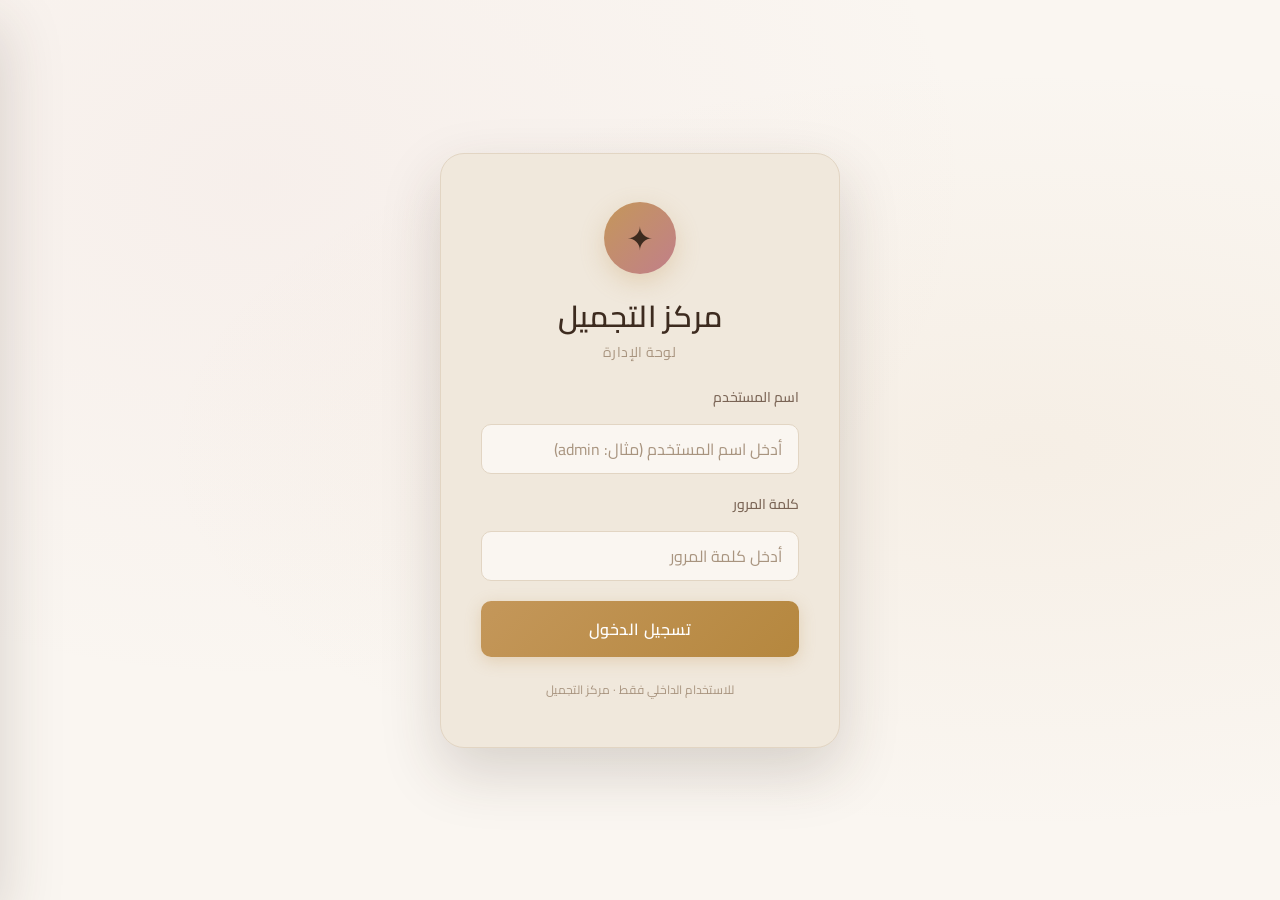
<file: index.html>
<!DOCTYPE html>
<html lang="ar" dir="rtl">
<head>
  <meta charset="UTF-8" />
  <meta name="viewport" content="width=device-width, initial-scale=1.0, viewport-fit=cover" />
  <title>مركز التجميل — لوحة الإدارة</title>
  <meta name="description" content="لوحة إدارة مركز التجميل لإدارة الحجوزات والطلبات والعملاء." />
  <meta name="robots" content="noindex, nofollow" />

  <!-- Google Fonts: Cairo (Arabic + Latin) -->
  <link rel="preconnect" href="https://fonts.googleapis.com" />
  <link rel="preconnect" href="https://fonts.gstatic.com" crossorigin />
  <link href="https://fonts.googleapis.com/css2?family=Cairo:wght@400;500;600;700&display=swap" rel="stylesheet" />

  <!-- CSS -->
  <link rel="stylesheet" href="css/tokens.css?v=2.1.0" />
  <link rel="stylesheet" href="css/reset.css?v=2.1.0" />
  <link rel="stylesheet" href="css/layout.css?v=2.1.0" />
  <link rel="stylesheet" href="css/components.css?v=2.1.0" />
  <link rel="stylesheet" href="css/login.css?v=2.1.0" />
  <link rel="stylesheet" href="css/overview.css?v=2.1.0" />
  <link rel="stylesheet" href="css/bookings.css?v=2.1.0" />
  <link rel="stylesheet" href="css/customers.css?v=2.1.0" />
  <link rel="stylesheet" href="css/orders.css?v=2.1.0" />
  <link rel="stylesheet" href="css/catalog.css?v=2.1.0" />
  <link rel="stylesheet" href="css/invoices.css?v=2.1.0" />
  <link rel="stylesheet" href="css/settings.css?v=2.1.0" />
  <link rel="stylesheet" href="css/staff.css?v=2.1.0" />
</head>
<body>

  <!-- ════════════════════════════════════════
       صفحة تسجيل الدخول
  ════════════════════════════════════════ -->
  <div id="login-view" role="main" aria-label="تسجيل الدخول">
    <div class="login-card">

      <div class="login-logo" aria-hidden="true">✦</div>

      <div class="login-heading">
        <h1 class="login-title">مركز التجميل</h1>
        <p class="login-sub">لوحة الإدارة</p>
      </div>

      <form id="login-form" class="login-form" novalidate>
        <div class="form-group">
          <label class="label" for="username-input">اسم المستخدم</label>
          <input
            id="username-input"
            type="text"
            class="input"
            placeholder="أدخل اسم المستخدم (مثال: admin)"
            autocomplete="username"
            required
          />
        </div>

        <div class="form-group">
          <label class="label" for="password-input">كلمة المرور</label>
          <input
            id="password-input"
            type="password"
            class="input"
            placeholder="أدخل كلمة المرور"
            autocomplete="current-password"
            required
          />
        </div>

        <p id="login-error" class="login-error" role="alert" aria-live="polite">
          اسم المستخدم أو كلمة المرور غير صحيحة. يرجى المحاولة مرة أخرى.
        </p>

        <button type="submit" id="login-submit" class="login-submit">
          تسجيل الدخول
        </button>
      </form>

      <p class="login-footer-note">للاستخدام الداخلي فقط · مركز التجميل</p>
    </div>
  </div>


  <!-- ════════════════════════════════════════
       لوحة التحكم
  ════════════════════════════════════════ -->
  <div id="dashboard-view" role="main" aria-label="لوحة التحكم">

    <!-- شريط الجانب -->
    <aside class="sidebar" id="sidebar" role="navigation" aria-label="القائمة الرئيسية">

      <div class="sidebar-brand">
        <div class="sidebar-brand-name">✦ مركز التجميل</div>
        <div class="sidebar-brand-sub">لوحة الإدارة</div>
      </div>

      <nav class="sidebar-nav">
        <div class="nav-section-label" id="section-label-main">الرئيسية</div>

        <div class="nav-item active" data-route="#overview" id="nav-overview" tabindex="0" role="button" aria-label="نظرة عامة">
          <svg class="nav-icon" viewBox="0 0 24 24" fill="none" stroke="currentColor" stroke-width="2">
            <rect x="3" y="3" width="7" height="7"/><rect x="14" y="3" width="7" height="7"/>
            <rect x="14" y="14" width="7" height="7"/><rect x="3" y="14" width="7" height="7"/>
          </svg>
          نظرة عامة
        </div>

        <div class="nav-item" data-route="#bookings" id="nav-bookings" tabindex="0" role="button" aria-label="الحجوزات">
          <svg class="nav-icon" viewBox="0 0 24 24" fill="none" stroke="currentColor" stroke-width="2">
            <rect x="3" y="4" width="18" height="18" rx="2"/>
            <line x1="16" y1="2" x2="16" y2="6"/><line x1="8" y1="2" x2="8" y2="6"/>
            <line x1="3" y1="10" x2="21" y2="10"/>
          </svg>
          الحجوزات
        </div>

        <div class="nav-item" data-route="#customers" id="nav-customers" tabindex="0" role="button" aria-label="العملاء">
          <svg class="nav-icon" viewBox="0 0 24 24" fill="none" stroke="currentColor" stroke-width="2">
            <path d="M17 21v-2a4 4 0 0 0-4-4H5a4 4 0 0 0-4 4v2"/>
            <circle cx="9" cy="7" r="4"/>
            <path d="M23 21v-2a4 4 0 0 0-3-3.87"/><path d="M16 3.13a4 4 0 0 1 0 7.75"/>
          </svg>
          العملاء
        </div>

        <div class="nav-item" data-route="#orders" id="nav-orders" tabindex="0" role="button" aria-label="طلبات التوصيل">
          <svg class="nav-icon" viewBox="0 0 24 24" fill="none" stroke="currentColor" stroke-width="2">
            <path d="M6 2L3 6v14a2 2 0 0 0 2 2h14a2 2 0 0 0 2-2V6l-3-4z"/>
            <line x1="3" y1="6" x2="21" y2="6"/>
            <path d="M16 10a4 4 0 0 1-8 0"/>
          </svg>
          طلبات التوصيل
        </div>

        <div class="nav-item" data-route="#create-invoice" id="nav-create-invoice" tabindex="0" role="button" aria-label="إصدار فاتورة">
          <svg class="nav-icon" viewBox="0 0 24 24" fill="none" stroke="currentColor" stroke-width="2">
            <path d="M14 2H6a2 2 0 0 0-2 2v16a2 2 0 0 0 2 2h12a2 2 0 0 0 2-2V8z"></path>
            <polyline points="14 2 14 8 20 8"></polyline>
            <line x1="12" y1="18" x2="12" y2="12"></line>
            <line x1="9" y1="15" x2="15" y2="15"></line>
          </svg>
          إصدار فاتورة
        </div>

        <div class="nav-section-label" id="section-label-catalog">الكتالوج والمخزون</div>

        <div class="nav-item" data-route="#catalog" id="nav-catalog" tabindex="0" role="button" aria-label="الخدمات">
          <svg class="nav-icon" viewBox="0 0 24 24" fill="none" stroke="currentColor" stroke-width="2">
            <path d="M12 2L2 7l10 5 10-5-10-5zM2 17l10 5 10-5M2 12l10 5 10-5"/>
          </svg>
          الخدمات
        </div>

        <div class="nav-item" data-route="#inventory" id="nav-inventory" tabindex="0" role="button" aria-label="المخزون">
          <svg class="nav-icon" viewBox="0 0 24 24" fill="none" stroke="currentColor" stroke-width="2">
            <path d="M21 16V8a2 2 0 0 0-1-1.73l-7-4a2 2 0 0 0-2 0l-7 4A2 2 0 0 0 3 8v8a2 2 0 0 0 1 1.73l7 4a2 2 0 0 0 2 0l7-4A2 2 0 0 0 21 16z"></path>
            <polyline points="3.27 6.96 12 12.01 20.73 6.96"></polyline>
            <line x1="12" y1="22.08" x2="12" y2="12"></line>
          </svg>
          المخزون
        </div>

        <div class="nav-section-label" id="section-label-system">النظام</div>

        <div class="nav-item" data-route="#staff" id="nav-staff" tabindex="0" role="button" aria-label="الموظفون">
          <svg class="nav-icon" viewBox="0 0 24 24" fill="none" stroke="currentColor" stroke-width="2">
            <path d="M20 21v-2a4 4 0 0 0-4-4H8a4 4 0 0 0-4 4v2"/>
            <circle cx="12" cy="7" r="4"/>
          </svg>
          الموظفون
        </div>

        <div class="nav-item" data-route="#settings" id="nav-settings" tabindex="0" role="button" aria-label="الإعدادات">
          <svg class="nav-icon" viewBox="0 0 24 24" fill="none" stroke="currentColor" stroke-width="2">
            <circle cx="12" cy="12" r="3"/>
            <path d="M19.4 15a1.65 1.65 0 0 0 .33 1.82l.06.06a2 2 0 0 1-2.83 2.83l-.06-.06a1.65 1.65 0 0 0-1.82-.33 1.65 1.65 0 0 0-1 1.51V21a2 2 0 0 1-4 0v-.09A1.65 1.65 0 0 0 9 19.4a1.65 1.65 0 0 0-1.82.33l-.06.06a2 2 0 0 1-2.83-2.83l.06-.06A1.65 1.65 0 0 0 4.68 15a1.65 1.65 0 0 0-1.51-1H3a2 2 0 0 1 0-4h.09A1.65 1.65 0 0 0 4.6 9a1.65 1.65 0 0 0-.33-1.82l-.06-.06a2 2 0 0 1 2.83-2.83l.06.06A1.65 1.65 0 0 0 9 4.68a1.65 1.65 0 0 0 1-1.51V3a2 2 0 0 1 4 0v.09a1.65 1.65 0 0 0 1 1.51 1.65 1.65 0 0 0 1.82-.33l.06-.06a2 2 0 0 1 2.83 2.83l-.06.06A1.65 1.65 0 0 0 19.4 9a1.65 1.65 0 0 0 1.51 1H21a2 2 0 0 1 0 4h-.09a1.65 1.65 0 0 0-1.51 1z"/>
          </svg>
          الإعدادات
        </div>
      </nav>

      <div class="sidebar-footer" style="display:flex;flex-direction:column;gap:12px;padding:12px;border-top:1px solid var(--border-color)">
        <div id="user-profile-badge" style="display:flex;align-items:center;justify-content:space-between;padding:8px 12px;background:var(--surface-color);border-radius:var(--radius-md);border:1px solid var(--border-color)">
          <div style="display:flex;flex-direction:column;gap:2px">
            <span id="user-display-name" style="font-weight:600;font-size:var(--text-sm);color:var(--text-dark)">—</span>
            <span id="user-display-role" class="badge badge-neutral" style="font-size:10px;width:fit-content">—</span>
          </div>
        </div>
        <button class="logout-btn" id="logout-btn" aria-label="تسجيل الخروج">
          <svg width="16" height="16" viewBox="0 0 24 24" fill="none" stroke="currentColor" stroke-width="2">
            <path d="M9 21H5a2 2 0 0 1-2-2V5a2 2 0 0 1 2-2h4"/>
            <polyline points="16 17 21 12 16 7"/><line x1="21" y1="12" x2="9" y2="12"/>
          </svg>
          تسجيل الخروج
        </button>
      </div>
    </aside>

    <!-- المحتوى الرئيسي -->
    <div class="main-area">

      <!-- الشريط العلوي -->
      <header class="topbar">
        <button class="hamburger" id="hamburger-btn" aria-label="القائمة">
          <span></span><span></span><span></span>
        </button>
        <h2 class="topbar-title" id="topbar-title">نظرة عامة</h2>
        <div class="topbar-right">
          <span class="topbar-date" id="topbar-date"></span>
        </div>
      </header>

      <!-- محتوى الصفحة الديناميكي -->
      <main id="page-content">
        <!-- يُحمَّل تلقائياً بواسطة router.js -->
      </main>
    </div>

    <!-- ظل الشريط الجانبي (موبايل) -->
    <div id="sidebar-scrim" class="sidebar-scrim" aria-hidden="true"></div>
  </div>


  <!-- ════════════════════════════════════════
       درج التفاصيل (عام)
  ════════════════════════════════════════ -->
  <div id="drawer-scrim" class="drawer-scrim" aria-hidden="true"></div>

  <aside id="drawer" class="drawer" role="dialog" aria-modal="true" aria-label="لوحة التفاصيل">
    <div class="drawer-header">
      <div>
        <div class="drawer-title" id="drawer-title">التفاصيل</div>
        <div class="drawer-subtitle" id="drawer-subtitle"></div>
      </div>
      <button class="drawer-close" id="drawer-close-x" aria-label="إغلاق">
        <svg width="18" height="18" viewBox="0 0 24 24" fill="none" stroke="currentColor" stroke-width="2">
          <line x1="18" y1="6" x2="6" y2="18"/><line x1="6" y1="6" x2="18" y2="18"/>
        </svg>
      </button>
    </div>

    <div class="drawer-body" id="drawer-body"></div>

    <div class="drawer-footer" id="drawer-footer"></div>
  </aside>


  <!-- ════════════════════════════════════════
       إشعارات التنبيه
  ════════════════════════════════════════ -->
  <div id="toast-container" class="toast-container" role="status" aria-live="polite"></div>


  <!-- ════════════════════════════════════════
       JavaScript (وحدات ES) v2.0.0
  ════════════════════════════════════════ -->
  <script type="module">
    import { initRouter } from './js/router.js?v=2.0.0';
    import { closeDrawer } from './js/ui.js?v=2.0.0';

    // ─── تاريخ الشريط العلوي ─────────────────────────────
    const topbarDate = document.getElementById('topbar-date');
    if (topbarDate) {
      topbarDate.textContent = new Date().toLocaleDateString('ar-OM', {
        day: 'numeric', month: 'long', year: 'numeric'
      });
    }

    // ─── إغلاق درج التفاصيل ──────────────────────────────
    document.getElementById('drawer-close-x')?.addEventListener('click', closeDrawer);
    document.getElementById('drawer-scrim')?.addEventListener('click', closeDrawer);

    // ─── تهيئة الموجه والتطبيق ───────────────────────────
    initRouter();
  </script>

</body>
</html>
</file>
<file: css/tokens.css>
:root {
  /* ─── Color Palette ─── */
  --cream:           #FAF6F1;
  --cream-hover:     #F4EDE4;
  --warm-beige:      #F0E8DC;
  --warm-beige-deep: #E6D9C8;
  --border:          #E2D5C3;
  --border-light:    #EDE4D8;

  --text-dark:       #3D2B1F;
  --text-mid:        #7A6455;
  --text-light:      #A8947F;
  --text-inverse:    #FAF6F1;

  --accent-gold:     #C4975A;
  --accent-gold-hover: #B5873E;
  --accent-gold-light: #F5ECD9;
  --accent-rose:     #C17F8A;
  --accent-rose-light: #F7EFF1;

  --sidebar-bg:      #2E1F15;
  --sidebar-hover:   #3D2B1F;
  --sidebar-active:  #4A3020;
  --sidebar-border:  #4A3020;

  --success:         #7DAF7A;
  --success-light:   #EEF6ED;
  --warning:         #D4A04A;
  --warning-light:   #FBF3E3;
  --danger:          #C4695A;
  --danger-light:    #FAECEA;
  --info:            #7A9FC4;
  --info-light:      #EEF3F9;

  --scrim:           rgba(61, 43, 31, 0.35);
  --shadow-sm:       0 1px 3px rgba(61, 43, 31, 0.08), 0 1px 2px rgba(61, 43, 31, 0.05);
  --shadow-md:       0 4px 12px rgba(61, 43, 31, 0.10), 0 2px 4px rgba(61, 43, 31, 0.06);
  --shadow-lg:       0 16px 40px rgba(61, 43, 31, 0.13), 0 4px 8px rgba(61, 43, 31, 0.07);
  --shadow-xl:       0 24px 60px rgba(61, 43, 31, 0.18);

  /* ─── Typography ─── */
  --font-display:    'Cairo', 'Cormorant Garamond', Georgia, serif;
  --font-body:       'Cairo', 'Inter', system-ui, sans-serif;

  --text-xs:   0.75rem;
  --text-sm:   0.875rem;
  --text-base: 1rem;
  --text-lg:   1.125rem;
  --text-xl:   1.25rem;
  --text-2xl:  1.5rem;
  --text-3xl:  1.875rem;
  --text-4xl:  2.25rem;

  --font-normal:   400;
  --font-medium:   500;
  --font-semibold: 600;

  /* ─── Spacing ─── */
  --space-1:  0.25rem;
  --space-2:  0.5rem;
  --space-3:  0.75rem;
  --space-4:  1rem;
  --space-5:  1.25rem;
  --space-6:  1.5rem;
  --space-8:  2rem;
  --space-10: 2.5rem;
  --space-12: 3rem;
  --space-16: 4rem;

  /* ─── Borders ─── */
  --radius-sm:   6px;
  --radius-md:   10px;
  --radius-lg:   16px;
  --radius-xl:   24px;
  --radius-full: 9999px;

  /* ─── Layout ─── */
  --sidebar-width: 240px;
  --topbar-height: 64px;
  --drawer-width:  440px;

  /* ─── Transitions ─── */
  --transition-fast:   150ms ease;
  --transition-base:   250ms ease;
  --transition-slow:   400ms ease;
}
</file>
<file: css/layout.css>
/* ─── Base ─── */
body {
  font-family: var(--font-body);
  background: var(--cream);
  color: var(--text-dark);
  min-height: 100vh;
}

/* ─── App Shell ─── */
#app {
  display: flex;
  min-height: 100vh;
}

/* ─── Login View ─── */
#login-view {
  display: none;
  min-height: 100vh;
  width: 100%;
  align-items: center;
  justify-content: center;
  background: var(--cream);
  background-image:
    radial-gradient(ellipse at 80% 50%, rgba(196, 151, 90, 0.08) 0%, transparent 60%),
    radial-gradient(ellipse at 20% 20%, rgba(193, 127, 138, 0.06) 0%, transparent 50%);
}
#login-view.active {
  display: flex;
}

/* ─── Dashboard View ─── */
#dashboard-view {
  display: none;
  flex: 1;
}
#dashboard-view.active {
  display: flex;
  flex-direction: row-reverse; /* RTL: sidebar on right */
}

/* ─── Sidebar (right side in RTL) ─── */
.sidebar {
  width: var(--sidebar-width);
  min-height: 100vh;
  background: var(--sidebar-bg);
  display: flex;
  flex-direction: column;
  flex-shrink: 0;
  position: sticky;
  top: 0;
  height: 100vh;
  overflow-y: auto;
  text-align: right;
}

.sidebar-brand {
  padding: var(--space-8) var(--space-6);
  border-bottom: 1px solid var(--sidebar-border);
}

.sidebar-brand-name {
  font-family: var(--font-display);
  font-size: var(--text-xl);
  font-weight: var(--font-semibold);
  color: var(--accent-gold);
  letter-spacing: 0;
  line-height: 1.4;
}

.sidebar-brand-sub {
  font-size: var(--text-xs);
  color: var(--text-light);
  margin-top: var(--space-1);
  letter-spacing: 0;
}

.sidebar-nav {
  flex: 1;
  padding: var(--space-4) 0;
}

.nav-section-label {
  font-size: 11px;
  font-weight: var(--font-semibold);
  letter-spacing: 0;
  color: var(--text-light);
  padding: var(--space-5) var(--space-6) var(--space-2);
  opacity: 0.6;
}

.nav-item {
  display: flex;
  align-items: center;
  flex-direction: row-reverse; /* icon on left visually (RTL end) */
  justify-content: flex-end;
  gap: var(--space-3);
  padding: var(--space-3) var(--space-6);
  color: rgba(250, 246, 241, 0.6);
  font-size: var(--text-sm);
  font-weight: var(--font-medium);
  cursor: pointer;
  transition: all var(--transition-fast);
  position: relative;
  border-right: 3px solid transparent; /* RTL active indicator */
  user-select: none;
}

.nav-item:hover {
  background: var(--sidebar-hover);
  color: var(--text-inverse);
}

.nav-item.active {
  background: var(--sidebar-active);
  color: var(--accent-gold);
  border-right-color: var(--accent-gold);
}

.nav-item .nav-icon {
  width: 18px;
  height: 18px;
  flex-shrink: 0;
  opacity: 0.7;
}

.nav-item.active .nav-icon {
  opacity: 1;
}

.sidebar-footer {
  padding: var(--space-4) var(--space-6);
  border-top: 1px solid var(--sidebar-border);
}

.logout-btn {
  display: flex;
  align-items: center;
  flex-direction: row-reverse;
  gap: var(--space-3);
  width: 100%;
  padding: var(--space-3) var(--space-4);
  border-radius: var(--radius-md);
  color: rgba(250, 246, 241, 0.5);
  font-size: var(--text-sm);
  transition: all var(--transition-fast);
}

.logout-btn:hover {
  background: var(--sidebar-hover);
  color: var(--danger);
}

/* ─── Main Area ─── */
.main-area {
  flex: 1;
  display: flex;
  flex-direction: column;
  min-width: 0;
  overflow-x: hidden;
}

/* ─── Topbar ─── */
.topbar {
  height: var(--topbar-height);
  background: var(--cream);
  border-bottom: 1px solid var(--border);
  display: flex;
  align-items: center;
  justify-content: space-between;
  padding: 0 var(--space-6);
  position: sticky;
  top: 0;
  z-index: 10;
}

.topbar-title {
  font-family: var(--font-display);
  font-size: var(--text-xl);
  font-weight: var(--font-semibold);
  color: var(--text-dark);
  letter-spacing: 0;
}

.topbar-right {
  display: flex;
  align-items: center;
  gap: var(--space-4);
}

.topbar-date {
  font-size: var(--text-sm);
  color: var(--text-mid);
}

/* ─── Page Content ─── */
#page-content {
  flex: 1;
  padding: var(--space-6);
  max-width: 100%;
  width: 100%;
  box-sizing: border-box;
}

/* ─── Hamburger ─── */
.hamburger {
  flex-direction: column;
  gap: 5px;
  padding: var(--space-2);
  cursor: pointer;
}
.hamburger span {
  display: block;
  width: 22px;
  height: 2px;
  background: var(--text-dark);
  border-radius: 2px;
  transition: all var(--transition-fast);
}

/* ─── Mobile Sidebar Scrim ─── */
.sidebar-scrim {
  display: none;
  position: fixed;
  inset: 0;
  background: var(--scrim);
  z-index: 99;
}
.sidebar-scrim.open {
  display: block;
}

/* ─── Responsive: Desktop ─── */
@media (min-width: 769px) {
  .hamburger {
    display: none;
  }
}

/* ─── Responsive: Mobile & Tablet ─── */
@media (max-width: 768px) {
  #dashboard-view.active {
    display: block; /* Stack on mobile */
  }

  .sidebar {
    position: fixed;
    right: 0;
    top: 0;
    bottom: 0;
    width: 280px;
    max-width: 85vw;
    height: 100vh;
    z-index: 1000;
    transform: translateX(100%); /* hidden off-right in RTL */
    transition: transform var(--transition-base);
    box-shadow: none;
  }

  .sidebar.open {
    transform: translateX(0);
    box-shadow: var(--shadow-xl);
  }

  .sidebar-scrim {
    z-index: 999;
  }

  .main-area {
    min-height: 100vh;
    width: 100%;
  }

  .topbar {
    padding: 0 var(--space-4);
    position: sticky;
    top: 0;
    z-index: 100;
    height: 56px;
  }

  .topbar-title {
    font-size: 1.05rem;
  }

  .topbar-date {
    display: none;
  }

  .hamburger {
    display: flex;
    background: transparent;
    border: none;
  }

  #page-content {
    padding: var(--space-3);
  }
}

@media (max-width: 480px) {
  #login-view {
    padding: var(--space-3);
  }
  .login-card {
    padding: var(--space-5) var(--space-4);
    width: 100%;
  }
}
</file>
<file: css/components.css>
/* ─── Buttons ─── */
.btn {
  display: inline-flex;
  align-items: center;
  justify-content: center;
  gap: var(--space-2);
  padding: var(--space-2) var(--space-5);
  border-radius: var(--radius-md);
  font-size: var(--text-sm);
  font-weight: var(--font-medium);
  font-family: var(--font-body);
  transition: all var(--transition-fast);
  white-space: nowrap;
  cursor: pointer;
}

.btn-primary {
  background: var(--accent-gold);
  color: #fff;
  border: 1px solid var(--accent-gold);
}
.btn-primary:hover {
  background: var(--accent-gold-hover);
  border-color: var(--accent-gold-hover);
  transform: translateY(-1px);
  box-shadow: var(--shadow-md);
}

.btn-ghost {
  background: transparent;
  color: var(--text-mid);
  border: 1px solid var(--border);
}
.btn-ghost:hover {
  background: var(--warm-beige);
  color: var(--text-dark);
  border-color: var(--border);
}

.btn-danger {
  background: var(--danger-light);
  color: var(--danger);
  border: 1px solid transparent;
}
.btn-danger:hover {
  background: var(--danger);
  color: #fff;
}

.btn-success {
  background: var(--success-light);
  color: var(--success);
  border: 1px solid transparent;
}
.btn-success:hover {
  background: var(--success);
  color: #fff;
}

.btn-sm {
  padding: var(--space-1) var(--space-3);
  font-size: var(--text-xs);
  border-radius: var(--radius-sm);
}

.btn-icon {
  padding: var(--space-2);
  border-radius: var(--radius-md);
  aspect-ratio: 1;
}

/* ─── Cards ─── */
.card {
  background: var(--warm-beige);
  border: 1px solid var(--border);
  border-radius: var(--radius-lg);
  box-shadow: var(--shadow-sm);
  padding: var(--space-6);
  transition: box-shadow var(--transition-fast);
}

.card:hover {
  box-shadow: var(--shadow-md);
}

.card-header {
  display: flex;
  align-items: center;
  justify-content: space-between;
  margin-bottom: var(--space-5);
}

.card-title {
  font-family: var(--font-display);
  font-size: var(--text-xl);
  font-weight: var(--font-semibold);
  color: var(--text-dark);
  letter-spacing: 0.01em;
}

.card-subtitle {
  font-size: var(--text-sm);
  color: var(--text-light);
  margin-top: var(--space-1);
}

/* ─── Tables ─── */
.table-wrapper {
  overflow-x: auto;
  border-radius: var(--radius-lg);
  border: 1px solid var(--border);
}

table.data-table {
  width: 100%;
  border-collapse: collapse;
  background: var(--cream);
}

.data-table thead tr {
  background: var(--warm-beige);
  border-bottom: 2px solid var(--border);
}

.data-table th {
  padding: var(--space-3) var(--space-5);
  text-align: right;
  font-size: var(--text-xs);
  font-weight: var(--font-semibold);
  letter-spacing: 0;
  color: var(--text-light);
  white-space: nowrap;
}

.data-table td {
  padding: var(--space-4) var(--space-5);
  font-size: var(--text-sm);
  color: var(--text-dark);
  border-bottom: 1px solid var(--border-light);
  vertical-align: middle;
}

.data-table tbody tr {
  transition: background var(--transition-fast);
  cursor: pointer;
}

.data-table tbody tr:hover {
  background: var(--warm-beige);
}

.data-table tbody tr.selected {
  background: var(--accent-gold-light);
  border-right: 3px solid var(--accent-gold); /* RTL */
}

.data-table tbody tr:last-child td {
  border-bottom: none;
}

.data-table .td-muted {
  color: var(--text-light);
}

/* ─── Badges / Status Pills ─── */
.badge {
  display: inline-flex;
  align-items: center;
  gap: 5px;
  padding: 3px 10px;
  border-radius: var(--radius-full);
  font-size: 11px;
  font-weight: var(--font-semibold);
  letter-spacing: 0.04em;
  white-space: nowrap;
}

.badge::before {
  content: '';
  width: 6px;
  height: 6px;
  border-radius: 50%;
  background: currentColor;
  flex-shrink: 0;
}

.badge-success { background: var(--success-light); color: #5A8F57; }
.badge-warning { background: var(--warning-light); color: #A07030; }
.badge-danger  { background: var(--danger-light);  color: var(--danger); }
.badge-info    { background: var(--info-light);    color: #4A7FAA; }
.badge-neutral { background: var(--warm-beige-deep); color: var(--text-mid); }
.badge-gold    { background: var(--accent-gold-light); color: var(--accent-gold-hover); }

/* ─── Form Inputs ─── */
.input {
  width: 100%;
  padding: var(--space-3) var(--space-4);
  background: var(--cream);
  border: 1px solid var(--border);
  border-radius: var(--radius-md);
  font-size: var(--text-sm);
  font-family: var(--font-body);
  color: var(--text-dark);
  transition: border-color var(--transition-fast), box-shadow var(--transition-fast);
  outline: none;
}

.input:focus {
  border-color: var(--accent-gold);
  box-shadow: 0 0 0 3px rgba(196, 151, 90, 0.15);
}

.input::placeholder {
  color: var(--text-light);
}

.select {
  appearance: none;
  background-image: url("data:image/svg+xml,%3Csvg xmlns='http://www.w3.org/2000/svg' width='12' height='12' viewBox='0 0 24 24' fill='none' stroke='%237A6455' stroke-width='2'%3E%3Cpolyline points='6,9 12,15 18,9'/%3E%3C/svg%3E");
  background-repeat: no-repeat;
  background-position: right 12px center;
  padding-right: 36px;
  cursor: pointer;
}

.label {
  display: block;
  font-size: var(--text-sm);
  font-weight: var(--font-medium);
  color: var(--text-mid);
  margin-bottom: var(--space-2);
}

.form-group {
  display: flex;
  flex-direction: column;
  gap: var(--space-2);
}

/* ─── Search Bar (RTL) ─── */
.search-wrapper {
  position: relative;
}
.search-wrapper .search-icon {
  position: absolute;
  right: var(--space-3);
  top: 50%;
  transform: translateY(-50%);
  color: var(--text-light);
  pointer-events: none;
}
.search-wrapper .input {
  padding-right: calc(var(--space-3) + 20px + var(--space-2));
}

/* ─── Drawer ─── */
.drawer-scrim {
  display: none;
  position: fixed;
  inset: 0;
  background: var(--scrim);
  z-index: 200;
  opacity: 0;
  transition: opacity var(--transition-base);
}

.drawer-scrim.open {
  display: block;
  opacity: 1;
}

/* ─── Drawer (RTL: slides from left) ─── */
.drawer {
  position: fixed;
  top: 0;
  left: 0;
  bottom: 0;
  width: var(--drawer-width);
  max-width: 100vw;
  background: var(--cream);
  box-shadow: var(--shadow-xl);
  z-index: 201;
  transform: translateX(-100%);
  transition: transform var(--transition-slow);
  display: flex;
  flex-direction: column;
  overflow: hidden;
}

.drawer.open {
  transform: translateX(0);
}

.drawer-header {
  display: flex;
  align-items: flex-start;
  justify-content: space-between;
  padding: var(--space-6);
  border-bottom: 1px solid var(--border);
  background: var(--warm-beige);
  flex-shrink: 0;
}

.drawer-title {
  font-family: var(--font-display);
  font-size: var(--text-2xl);
  font-weight: var(--font-semibold);
  color: var(--text-dark);
  letter-spacing: 0.01em;
  line-height: 1.2;
}

.drawer-subtitle {
  font-size: var(--text-sm);
  color: var(--text-mid);
  margin-top: var(--space-1);
}

.drawer-close {
  padding: var(--space-2);
  border-radius: var(--radius-md);
  color: var(--text-mid);
  transition: all var(--transition-fast);
  flex-shrink: 0;
}
.drawer-close:hover {
  background: var(--warm-beige-deep);
  color: var(--text-dark);
}

.drawer-body {
  flex: 1;
  overflow-y: auto;
  padding: var(--space-6);
}

.drawer-section {
  margin-bottom: var(--space-6);
}

.drawer-section-title {
  font-size: var(--text-xs);
  font-weight: var(--font-semibold);
  letter-spacing: 0.1em;
  text-transform: uppercase;
  color: var(--text-light);
  margin-bottom: var(--space-3);
  padding-bottom: var(--space-2);
  border-bottom: 1px solid var(--border-light);
}

.drawer-field {
  display: flex;
  justify-content: space-between;
  align-items: flex-start;
  padding: var(--space-3) 0;
  border-bottom: 1px solid var(--border-light);
  gap: var(--space-4);
}
.drawer-field:last-child {
  border-bottom: none;
}
.drawer-field-label {
  font-size: var(--text-sm);
  color: var(--text-light);
  flex-shrink: 0;
  min-width: 100px;
}
.drawer-field-value {
  font-size: var(--text-sm);
  color: var(--text-dark);
  text-align: left; /* values align to start (left in RTL context = end) */
  font-weight: var(--font-medium);
}

.drawer-footer {
  padding: var(--space-5) var(--space-6);
  border-top: 1px solid var(--border);
  background: var(--warm-beige);
  display: flex;
  gap: var(--space-3);
  flex-shrink: 0;
}

/* ─── Toast Notifications (RTL: on left) ─── */
.toast-container {
  position: fixed;
  top: var(--space-6);
  left: var(--space-6);
  z-index: 999;
  display: flex;
  flex-direction: column;
  gap: var(--space-3);
  pointer-events: none;
}

.toast {
  display: flex;
  align-items: center;
  gap: var(--space-3);
  padding: var(--space-4) var(--space-5);
  border-radius: var(--radius-lg);
  box-shadow: var(--shadow-lg);
  font-size: var(--text-sm);
  font-weight: var(--font-medium);
  min-width: 240px;
  animation: toastIn var(--transition-base) ease forwards;
  pointer-events: all;
  border-right: 4px solid; /* RTL: border on right */
}

.toast-success {
  background: #fff;
  color: #5A8F57;
  border-color: var(--success);
}
.toast-error {
  background: #fff;
  color: var(--danger);
  border-color: var(--danger);
}
.toast-info {
  background: #fff;
  color: #4A7FAA;
  border-color: var(--info);
}

@keyframes toastIn {
  from { opacity: 0; transform: translateX(-20px); }
  to   { opacity: 1; transform: translateX(0); }
}

@keyframes toastOut {
  from { opacity: 1; transform: translateX(0); }
  to   { opacity: 0; transform: translateX(-20px); }
}

.toast.hiding {
  animation: toastOut var(--transition-base) ease forwards;
}

/* ─── Loader ─── */
.loader-overlay {
  display: none;
  position: absolute;
  inset: 0;
  background: rgba(250, 246, 241, 0.7);
  backdrop-filter: blur(2px);
  z-index: 50;
  align-items: center;
  justify-content: center;
  border-radius: inherit;
}
.loader-overlay.active {
  display: flex;
}

.spinner {
  width: 32px;
  height: 32px;
  border: 3px solid var(--border);
  border-top-color: var(--accent-gold);
  border-radius: 50%;
  animation: spin 0.7s linear infinite;
}

@keyframes spin {
  to { transform: rotate(360deg); }
}

/* ─── Empty State ─── */
.empty-state {
  display: flex;
  flex-direction: column;
  align-items: center;
  justify-content: center;
  padding: var(--space-16) var(--space-8);
  text-align: center;
  color: var(--text-light);
}

.empty-state-icon {
  font-size: 2.5rem;
  margin-bottom: var(--space-4);
  opacity: 0.5;
}

.empty-state-title {
  font-family: var(--font-display);
  font-size: var(--text-xl);
  color: var(--text-mid);
  margin-bottom: var(--space-2);
}

.empty-state-text {
  font-size: var(--text-sm);
  max-width: 260px;
}

/* ─── Filter Bar ─── */
.filter-bar {
  display: flex;
  align-items: center;
  gap: var(--space-3);
  flex-wrap: wrap;
  margin-bottom: var(--space-5);
}

/* ─── Stat Info Pairs in Drawer ─── */
.info-grid {
  display: grid;
  grid-template-columns: 1fr 1fr;
  gap: var(--space-4);
}

.info-item {
  background: var(--warm-beige);
  border: 1px solid var(--border-light);
  border-radius: var(--radius-md);
  padding: var(--space-4);
}
.info-item-label {
  font-size: var(--text-xs);
  color: var(--text-light);
  letter-spacing: 0.05em;
  text-transform: uppercase;
  margin-bottom: var(--space-1);
}
.info-item-value {
  font-size: var(--text-base);
  font-weight: var(--font-semibold);
  color: var(--text-dark);
}

/* ─── Line items inside drawer ─── */
.line-items-table {
  width: 100%;
  border-radius: var(--radius-md);
  overflow: hidden;
  border: 1px solid var(--border-light);
}
.line-items-table th {
  background: var(--warm-beige);
  padding: var(--space-2) var(--space-4);
  font-size: 11px;
  font-weight: var(--font-semibold);
  letter-spacing: 0;
  color: var(--text-light);
  text-align: right;
}
.line-items-table td {
  padding: var(--space-3) var(--space-4);
  font-size: var(--text-sm);
  color: var(--text-dark);
  border-top: 1px solid var(--border-light);
}
.line-items-table .td-total {
  font-weight: var(--font-semibold);
  color: var(--accent-gold-hover);
}

/* ─── Section Page Header ─── */
.page-header {
  display: flex;
  align-items: flex-end;
  justify-content: space-between;
  margin-bottom: var(--space-6);
  flex-wrap: wrap;
  gap: var(--space-4);
}

.page-header-title {
  font-family: var(--font-display);
  font-size: var(--text-3xl);
  font-weight: var(--font-semibold);
  color: var(--text-dark);
  letter-spacing: 0.01em;
  line-height: 1.1;
}

.page-header-sub {
  font-size: var(--text-sm);
  color: var(--text-mid);
  margin-top: var(--space-1);
}

/* ─── Divider ─── */
.divider {
  height: 1px;
  background: var(--border-light);
  margin: var(--space-5) 0;
}

/* ─── Map Link ─── */
.map-link {
  display: inline-flex;
  align-items: center;
  gap: var(--space-2);
  color: var(--accent-gold-hover);
  font-size: var(--text-sm);
  font-weight: var(--font-medium);
  text-decoration: underline;
  text-underline-offset: 3px;
  transition: color var(--transition-fast);
}
.map-link:hover { color: var(--accent-gold); }

/* ─── Page Tabs ─── */
.page-tabs {
  display: flex;
  gap: 0;
  border-bottom: 2px solid var(--border);
  margin-bottom: var(--space-6);
  overflow-x: auto;
  -webkit-overflow-scrolling: touch;
  scrollbar-width: none;
}

.page-tabs::-webkit-scrollbar {
  display: none;
}

.page-tab {
  padding: var(--space-3) var(--space-6);
  font-size: var(--text-sm);
  font-weight: var(--font-medium);
  color: var(--text-light);
  cursor: pointer;
  border-bottom: 2px solid transparent;
  margin-bottom: -2px;
  transition: all var(--transition-fast);
  display: flex;
  align-items: center;
  gap: var(--space-2);
}

.page-tab.active {
  color: var(--accent-gold-hover);
  border-bottom-color: var(--accent-gold);
}

.page-tab:hover:not(.active) {
  color: var(--text-mid);
  background: var(--warm-beige);
}

.tab-count {
  font-size: 11px;
  background: var(--warm-beige-deep);
  color: var(--text-mid);
  padding: 1px 7px;
  border-radius: var(--radius-full);
  font-weight: var(--font-semibold);
}

.page-tab.active .tab-count {
  background: var(--accent-gold-light);
  color: var(--accent-gold-hover);
}

.tab-panel {
  display: none;
}
.tab-panel.active {
  display: block;
}

/* ─── Searchable Dropdown (Combobox) ─── */
.custom-searchable-select {
  position: relative;
  width: 100%;
  display: inline-block;
}

.searchable-select-trigger {
  width: 100%;
  display: flex;
  align-items: center;
  justify-content: space-between;
  padding: var(--space-3) var(--space-4);
  background: var(--cream);
  border: 1px solid var(--border);
  border-radius: var(--radius-md);
  font-size: var(--text-sm);
  font-family: var(--font-body);
  color: var(--text-dark);
  cursor: pointer;
  text-align: right;
  transition: border-color var(--transition-fast), box-shadow var(--transition-fast);
}

.searchable-select-trigger:focus,
.custom-searchable-select.open .searchable-select-trigger {
  border-color: var(--accent-gold);
  box-shadow: 0 0 0 3px rgba(196, 151, 90, 0.15);
  outline: none;
}

.searchable-select-label {
  white-space: nowrap;
  overflow: hidden;
  text-overflow: ellipsis;
  flex: 1;
}

.searchable-select-arrow {
  margin-right: var(--space-2);
  color: var(--text-mid);
  transition: transform var(--transition-fast);
  font-size: 0.8rem;
}

.custom-searchable-select.open .searchable-select-arrow {
  transform: rotate(180deg);
}

.searchable-select-dropdown {
  display: none;
  position: absolute;
  top: calc(100% + 4px);
  left: 0;
  right: 0;
  background: var(--cream);
  border: 1px solid var(--border);
  border-radius: var(--radius-md);
  box-shadow: var(--shadow-lg);
  z-index: 500;
  max-height: 260px;
  overflow: hidden;
  flex-direction: column;
}

.custom-searchable-select.open .searchable-select-dropdown {
  display: flex;
}

.searchable-select-search-wrapper {
  padding: var(--space-2);
  border-bottom: 1px solid var(--border-light);
  background: var(--warm-beige);
}

.searchable-select-input {
  width: 100%;
  padding: var(--space-2) var(--space-3);
  background: var(--cream);
  border: 1px solid var(--border);
  border-radius: var(--radius-sm);
  font-size: var(--text-xs);
  font-family: var(--font-body);
  color: var(--text-dark);
  outline: none;
}

.searchable-select-input:focus {
  border-color: var(--accent-gold);
}

.searchable-select-options {
  max-height: 200px;
  overflow-y: auto;
  padding: var(--space-1) 0;
}

.searchable-option-item {
  padding: var(--space-2) var(--space-4);
  font-size: var(--text-sm);
  color: var(--text-dark);
  cursor: pointer;
  transition: background var(--transition-fast);
  display: flex;
  align-items: center;
  justify-content: space-between;
}

.searchable-option-item:hover,
.searchable-option-item.highlighted {
  background: var(--warm-beige);
  color: var(--accent-gold-hover);
}

.searchable-option-item.selected {
  background: var(--accent-gold-light);
  color: var(--accent-gold-hover);
  font-weight: var(--font-semibold);
}

.searchable-option-item.disabled {
  opacity: 0.5;
  cursor: not-allowed;
}

.searchable-select-empty {
  padding: var(--space-4);
  font-size: var(--text-xs);
  color: var(--text-light);
  text-align: center;
}

.form-row-2col {
  display: grid;
  grid-template-columns: 1fr 1fr;
  gap: var(--space-4);
}
@media (max-width: 600px) {
  .form-row-2col {
    grid-template-columns: 1fr;
    gap: var(--space-3);
  }
}

/* ─── Responsive Media Queries for Components ─── */
@media (max-width: 768px) {
  .page-header {
    flex-direction: column;
    align-items: flex-start;
    gap: var(--space-3);
    margin-bottom: var(--space-4);
  }

  .page-header-title {
    font-size: 1.35rem;
  }

  .page-header-sub {
    font-size: var(--text-xs);
  }

  .page-header > div:last-child {
    width: 100%;
  }

  .card {
    padding: var(--space-4);
    border-radius: var(--radius-md);
  }

  .card-header {
    flex-direction: column;
    align-items: flex-start;
    gap: var(--space-2);
    margin-bottom: var(--space-3);
  }

  .card-title {
    font-size: var(--text-lg);
  }

  .filter-bar {
    flex-direction: column;
    align-items: stretch;
    gap: var(--space-2);
    width: 100%;
  }

  .filter-bar > * {
    width: 100% !important;
    max-width: 100% !important;
  }

  .table-wrapper {
    border-radius: var(--radius-sm);
    -webkit-overflow-scrolling: touch;
  }

  .data-table th,
  .data-table td {
    padding: 10px 12px;
    font-size: 12px;
  }

  .btn {
    padding: var(--space-2) var(--space-3);
  }

  .page-tab {
    padding: var(--space-3) var(--space-4);
    flex-shrink: 0;
    white-space: nowrap;
  }

  .toast-container {
    top: var(--space-3);
    left: var(--space-3);
    right: var(--space-3);
  }

  .toast {
    min-width: 0;
    width: 100%;
  }
}

@media (max-width: 480px) {
  .page-header-title {
    font-size: 1.15rem;
  }

  .page-header > div:last-child .btn {
    width: 100%;
    justify-content: center;
  }

  .card {
    padding: var(--space-3);
  }

  .data-table th,
  .data-table td {
    padding: 8px 10px;
    font-size: 11px;
  }

  .badge {
    font-size: 10px;
    padding: 2px 7px;
  }

  .empty-state {
    padding: var(--space-8) var(--space-4);
  }

  .empty-state-title {
    font-size: var(--text-base);
  }
}

@media (max-width: 600px) {
  .drawer {
    width: 100vw;
    max-width: 100vw;
  }

  .drawer-header {
    padding: var(--space-4);
  }

  .drawer-body {
    padding: var(--space-4);
  }

  .drawer-footer {
    padding: var(--space-4);
    flex-direction: column-reverse;
  }

  .drawer-footer .btn {
    width: 100%;
    justify-content: center;
  }

  .info-grid {
    grid-template-columns: 1fr;
    gap: var(--space-3);
  }
}
</file>
<file: css/login.css>
/* ─── Login Page ─── */
.login-card {
  width: 100%;
  max-width: 400px;
  background: var(--warm-beige);
  border: 1px solid var(--border);
  border-radius: var(--radius-xl);
  box-shadow: var(--shadow-xl);
  padding: var(--space-12) var(--space-10);
  display: flex;
  flex-direction: column;
  align-items: center;
  gap: var(--space-6);
}

.login-logo {
  width: 72px;
  height: 72px;
  border-radius: 50%;
  background: linear-gradient(135deg, var(--accent-gold) 0%, var(--accent-rose) 100%);
  display: flex;
  align-items: center;
  justify-content: center;
  font-size: 2rem;
  box-shadow: 0 8px 24px rgba(196, 151, 90, 0.3);
}

.login-heading {
  text-align: center;
}

.login-title {
  font-family: var(--font-display);
  font-size: var(--text-3xl);
  font-weight: var(--font-semibold);
  color: var(--text-dark);
  letter-spacing: 0.01em;
  line-height: 1.2;
}

.login-sub {
  font-size: var(--text-sm);
  color: var(--text-light);
  margin-top: var(--space-2);
  letter-spacing: 0.04em;
  text-transform: uppercase;
}

.login-form {
  width: 100%;
  display: flex;
  flex-direction: column;
  gap: var(--space-5);
}

.login-error {
  font-size: var(--text-sm);
  color: var(--danger);
  text-align: center;
  background: var(--danger-light);
  padding: var(--space-3) var(--space-4);
  border-radius: var(--radius-md);
  display: none;
}

.login-error.visible {
  display: block;
}

.login-submit {
  width: 100%;
  padding: var(--space-4);
  border-radius: var(--radius-md);
  background: linear-gradient(135deg, var(--accent-gold) 0%, var(--accent-gold-hover) 100%);
  color: #fff;
  font-size: var(--text-base);
  font-weight: var(--font-semibold);
  letter-spacing: 0.03em;
  border: none;
  cursor: pointer;
  transition: all var(--transition-base);
  box-shadow: 0 4px 16px rgba(196, 151, 90, 0.3);
  font-family: var(--font-body);
}

.login-submit:hover {
  transform: translateY(-2px);
  box-shadow: 0 8px 24px rgba(196, 151, 90, 0.4);
}

.login-submit:active {
  transform: translateY(0);
}

.login-footer-note {
  font-size: var(--text-xs);
  color: var(--text-light);
  text-align: center;
}
</file>
<file: css/overview.css>
/* ─── KPI Cards Grid ─── */
.kpi-grid {
  display: grid;
  grid-template-columns: repeat(4, 1fr);
  gap: var(--space-5);
  margin-bottom: var(--space-8);
}

@media (max-width: 1100px) {
  .kpi-grid { grid-template-columns: repeat(2, 1fr); }
}
@media (max-width: 540px) {
  .kpi-grid { grid-template-columns: 1fr; }
}

.kpi-card {
  background: var(--warm-beige);
  border: 1px solid var(--border);
  border-radius: var(--radius-lg);
  padding: var(--space-6);
  box-shadow: var(--shadow-sm);
  display: flex;
  flex-direction: column;
  gap: var(--space-3);
  transition: box-shadow var(--transition-fast), transform var(--transition-fast);
  position: relative;
  overflow: hidden;
}

.kpi-card::after {
  content: '';
  position: absolute;
  top: 0;
  right: 0;
  width: 80px;
  height: 80px;
  border-radius: 50%;
  opacity: 0.07;
  transform: translate(25%, -25%);
}

.kpi-card:nth-child(1)::after { background: var(--accent-gold); }
.kpi-card:nth-child(2)::after { background: var(--success); }
.kpi-card:nth-child(3)::after { background: var(--accent-rose); }
.kpi-card:nth-child(4)::after { background: var(--warning); }

.kpi-card:hover {
  box-shadow: var(--shadow-md);
  transform: translateY(-2px);
}

.kpi-icon {
  width: 40px;
  height: 40px;
  border-radius: var(--radius-md);
  display: flex;
  align-items: center;
  justify-content: center;
  font-size: 1.2rem;
}

.kpi-icon-gold  { background: var(--accent-gold-light); }
.kpi-icon-green { background: var(--success-light); }
.kpi-icon-rose  { background: var(--accent-rose-light); }
.kpi-icon-warn  { background: var(--warning-light); }

.kpi-label {
  font-size: var(--text-xs);
  font-weight: var(--font-semibold);
  text-transform: uppercase;
  letter-spacing: 0.08em;
  color: var(--text-light);
}

.kpi-value {
  font-family: var(--font-body);
  font-size: var(--text-4xl);
  font-weight: var(--font-semibold);
  color: var(--text-dark);
  line-height: 1;
  letter-spacing: -0.02em;
}

.kpi-trend {
  font-size: var(--text-xs);
  color: var(--text-light);
}

/* ─── Recent Tables Section ─── */
.recent-grid {
  display: grid;
  grid-template-columns: 1fr 1fr;
  gap: var(--space-6);
}

@media (max-width: 900px) {
  .recent-grid { grid-template-columns: 1fr; }
}

.recent-card {
  background: var(--warm-beige);
  border: 1px solid var(--border);
  border-radius: var(--radius-lg);
  box-shadow: var(--shadow-sm);
  overflow: hidden;
}

.recent-card-header {
  display: flex;
  align-items: center;
  justify-content: space-between;
  padding: var(--space-5) var(--space-6);
  border-bottom: 1px solid var(--border);
  background: var(--warm-beige-deep);
}

.recent-card-title {
  font-family: var(--font-display);
  font-size: var(--text-lg);
  font-weight: var(--font-semibold);
  color: var(--text-dark);
}

.recent-table td, .recent-table th {
  padding: var(--space-3) var(--space-5);
}

.recent-table th {
  font-size: 11px;
}

.overview-welcome {
  margin-bottom: var(--space-8);
}

.overview-greeting {
  font-family: var(--font-display);
  font-size: var(--text-4xl);
  font-weight: var(--font-semibold);
  color: var(--text-dark);
  letter-spacing: 0.01em;
  line-height: 1.1;
}

.overview-date {
  font-size: var(--text-base);
  color: var(--text-mid);
  margin-top: var(--space-2);
}

/* ─── Responsive: Mobile ─── */
@media (max-width: 768px) {
  .overview-welcome {
    margin-bottom: var(--space-5);
  }

  .overview-greeting {
    font-size: var(--text-2xl);
  }

  .overview-date {
    font-size: var(--text-sm);
  }

  .kpi-value {
    font-size: var(--text-3xl);
  }

  .kpi-card {
    padding: var(--space-4);
    gap: var(--space-2);
  }

  .recent-card-header {
    padding: var(--space-4);
  }

  .recent-table td,
  .recent-table th {
    padding: var(--space-2) var(--space-3);
    font-size: 12px;
  }
}

@media (max-width: 480px) {
  .overview-greeting {
    font-size: var(--text-xl);
  }

  .kpi-value {
    font-size: var(--text-2xl);
    letter-spacing: -0.01em;
  }

  .kpi-label {
    font-size: 10px;
  }

  .kpi-icon {
    width: 32px;
    height: 32px;
    font-size: 1rem;
  }
}
</file>
<file: css/bookings.css>
/* ─── Bookings Page ─── */
.bookings-filter-bar {
  display: flex;
  align-items: center;
  gap: var(--space-3);
  margin-bottom: var(--space-5);
  flex-wrap: wrap;
}

.bookings-filter-bar .filter-group {
  display: flex;
  align-items: center;
  gap: var(--space-2);
}

.bookings-filter-bar label {
  font-size: var(--text-sm);
  color: var(--text-mid);
  white-space: nowrap;
}

.date-range-inputs {
  display: flex;
  align-items: center;
  gap: var(--space-2);
}

.date-range-inputs .input {
  width: 145px;
  padding: var(--space-2) var(--space-3);
}

.date-separator {
  color: var(--text-light);
  font-size: var(--text-sm);
}

.status-select {
  width: 155px;
  padding: var(--space-2) var(--space-3);
  padding-right: 36px;
}

.bookings-results-count {
  font-size: var(--text-sm);
  color: var(--text-light);
  margin-left: auto;
}

/* ─── Booking Code ─── */
.booking-code {
  font-family: monospace;
  font-size: var(--text-xs);
  background: var(--warm-beige-deep);
  padding: 2px 8px;
  border-radius: var(--radius-sm);
  color: var(--text-mid);
  letter-spacing: 0.05em;
}

/* ─── Services tags inside table ─── */
.services-tags {
  display: flex;
  flex-wrap: wrap;
  gap: 4px;
}

.service-tag {
  font-size: 11px;
  padding: 2px 8px;
  background: var(--accent-gold-light);
  color: var(--accent-gold-hover);
  border-radius: var(--radius-full);
  white-space: nowrap;
}

/* ─── Booking Detail in Drawer ─── */
.booking-total-row {
  display: flex;
  justify-content: space-between;
  align-items: center;
  padding: var(--space-4) 0;
  border-top: 2px solid var(--border);
  margin-top: var(--space-2);
}

.booking-total-label {
  font-weight: var(--font-semibold);
  font-size: var(--text-base);
  color: var(--text-dark);
}

.booking-total-value {
  font-family: var(--font-display);
  font-size: var(--text-2xl);
  font-weight: var(--font-semibold);
  color: var(--accent-gold-hover);
}

/* ─── Responsive: Mobile & Tablet ─── */
@media (max-width: 768px) {
  .bookings-filter-bar {
    flex-direction: column;
    align-items: stretch;
    gap: var(--space-3);
  }

  .bookings-filter-bar .filter-group,
  .date-range-inputs {
    width: 100%;
    flex-direction: column;
    align-items: stretch;
    gap: var(--space-2);
  }

  .date-range-inputs .input,
  .status-select {
    width: 100% !important;
  }

  .bookings-results-count {
    margin-left: 0;
    text-align: right;
  }
}
</file>
<file: css/customers.css>
/* ─── Customers Page ─── */
.customers-search-bar {
  display: flex;
  align-items: center;
  gap: var(--space-4);
  margin-bottom: var(--space-5);
  flex-wrap: wrap;
}

.customers-search-bar .search-wrapper {
  flex: 1;
  min-width: 220px;
  max-width: 380px;
}

.customers-count {
  font-size: var(--text-sm);
  color: var(--text-light);
  margin-left: auto;
}

/* ─── Customer avatar initials ─── */
.customer-avatar {
  width: 34px;
  height: 34px;
  border-radius: 50%;
  background: linear-gradient(135deg, var(--accent-gold-light) 0%, var(--accent-rose-light) 100%);
  border: 1px solid var(--border);
  display: inline-flex;
  align-items: center;
  justify-content: center;
  font-size: 12px;
  font-weight: var(--font-semibold);
  color: var(--accent-gold-hover);
  flex-shrink: 0;
  letter-spacing: 0.02em;
}

.customer-name-cell {
  display: flex;
  align-items: center;
  gap: var(--space-3);
}

.customer-name-text {
  font-weight: var(--font-medium);
  color: var(--text-dark);
}

.customer-no-name {
  color: var(--text-light);
  font-style: italic;
}

/* ─── Customer detail drawer ─── */
.customer-profile-header {
  display: flex;
  align-items: center;
  gap: var(--space-4);
  padding: var(--space-5);
  background: var(--warm-beige);
  border-radius: var(--radius-lg);
  margin-bottom: var(--space-5);
  border: 1px solid var(--border-light);
}

.customer-profile-avatar {
  width: 56px;
  height: 56px;
  border-radius: 50%;
  background: linear-gradient(135deg, var(--accent-gold) 0%, var(--accent-rose) 100%);
  display: flex;
  align-items: center;
  justify-content: center;
  font-size: 1.4rem;
  font-weight: var(--font-semibold);
  color: #fff;
  flex-shrink: 0;
  letter-spacing: 0.02em;
}

.customer-profile-info-name {
  font-family: var(--font-display);
  font-size: var(--text-xl);
  font-weight: var(--font-semibold);
  color: var(--text-dark);
}

.customer-profile-info-phone {
  font-size: var(--text-sm);
  color: var(--text-mid);
}

/* ─── History tabs inside drawer ─── */
.history-tabs {
  display: flex;
  gap: 0;
  border-bottom: 2px solid var(--border);
  margin-bottom: var(--space-4);
}

.history-tab {
  padding: var(--space-3) var(--space-5);
  font-size: var(--text-sm);
  font-weight: var(--font-medium);
  color: var(--text-light);
  cursor: pointer;
  border-bottom: 2px solid transparent;
  margin-bottom: -2px;
  transition: all var(--transition-fast);
}

.history-tab.active {
  color: var(--accent-gold-hover);
  border-bottom-color: var(--accent-gold);
}

.history-tab:hover:not(.active) {
  color: var(--text-mid);
}

.history-panel {
  display: none;
}
.history-panel.active {
  display: block;
}

.history-empty {
  text-align: center;
  padding: var(--space-8);
  color: var(--text-light);
  font-size: var(--text-sm);
}

/* ─── Responsive: Mobile & Tablet ─── */
@media (max-width: 768px) {
  .customers-search-bar {
    flex-direction: column;
    align-items: stretch;
    gap: var(--space-3);
  }

  .customers-search-bar .search-wrapper {
    max-width: 100%;
    width: 100%;
  }

  .customers-count {
    margin-left: 0;
    text-align: right;
  }

  .customer-profile-header {
    flex-direction: column;
    text-align: center;
    padding: var(--space-4);
  }

  .history-tabs {
    overflow-x: auto;
    white-space: nowrap;
  }
}
</file>
<file: css/orders.css>
/* ─── Orders Page ─── */
.orders-filter-bar {
  display: flex;
  align-items: center;
  gap: var(--space-3);
  margin-bottom: var(--space-5);
  flex-wrap: wrap;
}

.orders-filter-bar .filter-group {
  display: flex;
  align-items: center;
  gap: var(--space-2);
}

.orders-filter-bar label {
  font-size: var(--text-sm);
  color: var(--text-mid);
  white-space: nowrap;
}

.orders-results-count {
  font-size: var(--text-sm);
  color: var(--text-light);
  margin-left: auto;
}

.order-code {
  font-family: monospace;
  font-size: var(--text-xs);
  background: var(--warm-beige-deep);
  padding: 2px 8px;
  border-radius: var(--radius-sm);
  color: var(--text-mid);
  letter-spacing: 0.05em;
}

.products-tags {
  display: flex;
  flex-wrap: wrap;
  gap: 4px;
}

.product-tag {
  font-size: 11px;
  padding: 2px 8px;
  background: var(--info-light);
  color: #4A7FAA;
  border-radius: var(--radius-full);
  white-space: nowrap;
}

.order-total-row {
  margin-top: var(--space-3);
  padding-top: var(--space-3);
  border-top: 2px solid var(--border);
}

.order-total-line {
  display: flex;
  justify-content: space-between;
  padding: var(--space-2) 0;
  font-size: var(--text-sm);
  color: var(--text-mid);
}

.order-total-line.grand {
  font-weight: var(--font-semibold);
  font-size: var(--text-base);
  color: var(--text-dark);
  border-top: 1px solid var(--border-light);
  padding-top: var(--space-3);
  margin-top: var(--space-1);
}

.order-total-line.grand .total-value {
  font-family: var(--font-display);
  font-size: var(--text-2xl);
  color: var(--accent-gold-hover);
}

/* ─── Responsive: Mobile & Tablet ─── */
@media (max-width: 768px) {
  .orders-filter-bar {
    flex-direction: column;
    align-items: stretch;
    gap: var(--space-3);
  }

  .orders-filter-bar .filter-group {
    width: 100%;
    flex-direction: row;
    align-items: center;
    gap: var(--space-2);
  }

  .orders-filter-bar .filter-group select,
  .orders-filter-bar .filter-group input {
    flex: 1;
    width: 100%;
  }

  .orders-results-count {
    margin-left: 0;
    text-align: right;
  }
}
</file>
<file: css/catalog.css>
/* ─── Catalog Page (Services & Products) ─── */

/* Page Tabs */
.page-tabs {
  display: flex;
  gap: 0;
  border-bottom: 2px solid var(--border);
  margin-bottom: var(--space-6);
}

.page-tab {
  padding: var(--space-3) var(--space-6);
  font-size: var(--text-sm);
  font-weight: var(--font-medium);
  color: var(--text-light);
  cursor: pointer;
  border-bottom: 2px solid transparent;
  margin-bottom: -2px;
  transition: all var(--transition-fast);
  display: flex;
  align-items: center;
  gap: var(--space-2);
}

.page-tab.active {
  color: var(--accent-gold-hover);
  border-bottom-color: var(--accent-gold);
}

.page-tab:hover:not(.active) {
  color: var(--text-mid);
  background: var(--warm-beige);
}

.tab-count {
  font-size: 11px;
  background: var(--warm-beige-deep);
  color: var(--text-mid);
  padding: 1px 7px;
  border-radius: var(--radius-full);
  font-weight: var(--font-semibold);
}

.page-tab.active .tab-count {
  background: var(--accent-gold-light);
  color: var(--accent-gold-hover);
}

.tab-panel {
  display: none;
}
.tab-panel.active {
  display: block;
}

/* Toggle Switch */
.toggle-wrapper {
  display: flex;
  align-items: center;
  gap: var(--space-2);
}

.toggle {
  position: relative;
  width: 40px;
  height: 22px;
  flex-shrink: 0;
}

.toggle input {
  opacity: 0;
  width: 0;
  height: 0;
  position: absolute;
}

.toggle-track {
  position: absolute;
  inset: 0;
  border-radius: var(--radius-full);
  background: var(--border);
  cursor: pointer;
  transition: background var(--transition-fast);
}

.toggle input:checked + .toggle-track {
  background: var(--success);
}

.toggle-thumb {
  position: absolute;
  width: 16px;
  height: 16px;
  border-radius: 50%;
  background: #fff;
  top: 3px;
  left: 3px;
  transition: transform var(--transition-fast);
  box-shadow: var(--shadow-sm);
  pointer-events: none;
}

.toggle input:checked ~ .toggle-thumb {
  transform: translateX(18px);
}

.toggle-label {
  font-size: var(--text-sm);
  color: var(--text-mid);
}

/* Edit Drawer Form */
.edit-form {
  display: flex;
  flex-direction: column;
  gap: var(--space-5);
}

.edit-form .form-group label {
  display: block;
  font-size: var(--text-sm);
  font-weight: var(--font-medium);
  color: var(--text-mid);
  margin-bottom: var(--space-2);
}

.edit-form textarea.input {
  resize: vertical;
  min-height: 80px;
  line-height: 1.5;
}

.input-with-suffix {
  display: flex;
  align-items: center;
  border: 1px solid var(--border);
  border-radius: var(--radius-md);
  overflow: hidden;
  background: var(--cream);
  transition: border-color var(--transition-fast), box-shadow var(--transition-fast);
}

.input-with-suffix:focus-within {
  border-color: var(--accent-gold);
  box-shadow: 0 0 0 3px rgba(196, 151, 90, 0.15);
}

.input-with-suffix .input {
  border: none;
  box-shadow: none;
  border-radius: 0;
  flex: 1;
}

.input-with-suffix .input:focus {
  border: none;
  box-shadow: none;
}

.input-suffix {
  padding: 0 var(--space-3);
  font-size: var(--text-sm);
  color: var(--text-light);
  background: var(--warm-beige);
  border-left: 1px solid var(--border);
  height: 100%;
  display: flex;
  align-items: center;
  white-space: nowrap;
}

/* Duration display */
.duration-display {
  font-size: var(--text-xs);
  color: var(--text-light);
  margin-top: var(--space-1);
}

/* Stock warning */
.stock-low {
  color: var(--danger);
  font-weight: var(--font-semibold);
}

.stock-ok {
  color: var(--text-dark);
}

/* ─── Responsive: Mobile & Tablet ─── */
@media (max-width: 768px) {
  .page-tabs {
    overflow-x: auto;
    -webkit-overflow-scrolling: touch;
    white-space: nowrap;
    width: 100%;
    margin-bottom: var(--space-4);
  }

  .page-tab {
    padding: var(--space-3) var(--space-4);
    flex-shrink: 0;
  }
}
</file>
<file: css/invoices.css>
/* ════════════════════════════════════════
   Invoices Page — Mobile First
   ════════════════════════════════════════ */

/* ─── Toggle wrap ─── */
.inv-toggle-wrap {
  display: flex;
}

/* ═══════════════════════════════════════
   Summary Bar (always visible at top)
   ═══════════════════════════════════════ */
.inv-summary-bar {
  display: flex;
  align-items: center;
  justify-content: space-between;
  flex-wrap: wrap;
  gap: var(--space-3);
  background: var(--warm-beige);
  border: 1px solid var(--border);
  border-radius: var(--radius-lg);
  padding: var(--space-4) var(--space-5);
  margin-bottom: var(--space-4);
  box-shadow: var(--shadow-sm);
}

.inv-summary-bar-stats {
  display: flex;
  gap: var(--space-5);
}

.inv-summary-bar-row {
  display: flex;
  flex-direction: column;
  gap: 2px;
}

.inv-summary-bar-label {
  font-size: var(--text-xs);
  color: var(--text-light);
  text-transform: uppercase;
  letter-spacing: 0.05em;
}

.inv-summary-bar-val {
  font-size: var(--text-base);
  font-weight: var(--font-semibold);
  color: var(--text-dark);
}

.inv-summary-bar-total-wrap {
  display: flex;
  align-items: center;
  gap: var(--space-4);
}

.inv-summary-bar-total {
  display: flex;
  flex-direction: column;
  gap: 2px;
}

.inv-summary-bar-amount {
  font-size: 1.4rem;
  font-weight: 700;
  color: var(--accent-gold);
  line-height: 1;
}

.inv-submit-btn {
  white-space: nowrap;
  padding: var(--space-3) var(--space-5);
}

/* ═══════════════════════════════════════
   Section Cards
   ═══════════════════════════════════════ */
.inv-card {
  background: var(--warm-beige);
  border: 1px solid var(--border);
  border-radius: var(--radius-lg);
  padding: var(--space-5);
  margin-bottom: var(--space-4);
  box-shadow: var(--shadow-sm);
}

.inv-card-title {
  font-size: 1rem;
  font-weight: var(--font-semibold);
  color: var(--accent-gold);
  margin-bottom: var(--space-4);
}

/* 2-column form grid (customer fields) */
.inv-form-grid-2 {
  display: grid;
  grid-template-columns: 1fr 1fr;
  gap: var(--space-4);
}

/* ═══════════════════════════════════════
   Add Item Form
   ═══════════════════════════════════════ */
.inv-item-form {
  background: var(--cream);
  border: 1px solid var(--border-light);
  border-radius: var(--radius-md);
  padding: var(--space-4);
  margin-bottom: var(--space-5);
}

.inv-item-form-row {
  display: grid;
  grid-template-columns: 1fr 1fr;
  gap: var(--space-3);
  margin-bottom: var(--space-3);
}

.inv-price-readonly {
  opacity: 0.7;
}

.inv-stock-info {
  font-size: var(--text-xs);
  color: var(--accent-gold);
  font-weight: var(--font-semibold);
  min-height: 18px;
  margin-bottom: var(--space-3);
}

.inv-add-btn {
  width: 100%;
  justify-content: center;
  height: 46px;
}

/* ─── Items list table ─── */
.inv-items-heading {
  font-size: 0.9rem;
  font-weight: var(--font-semibold);
  color: var(--text-mid);
  margin-bottom: var(--space-3);
  margin-top: var(--space-2);
  padding-top: var(--space-4);
  border-top: 1px solid var(--border-light);
}

.inv-items-scroll {
  overflow-x: auto;
  -webkit-overflow-scrolling: touch;
  border: 1px solid var(--border);
  border-radius: var(--radius-md);
}

.inv-items-table {
  width: 100%;
  border-collapse: collapse;
  font-size: var(--text-sm);
  min-width: 420px;
}

.inv-items-table th,
.inv-items-table td {
  padding: var(--space-2) var(--space-3);
  border-bottom: 1px solid var(--border-light);
  text-align: right;
  white-space: nowrap;
}

.inv-items-table th {
  background: var(--warm-beige-deep);
  color: var(--text-light);
  font-weight: var(--font-semibold);
  font-size: var(--text-xs);
  text-transform: uppercase;
  letter-spacing: 0.04em;
}

.inv-items-table tbody tr:last-child td {
  border-bottom: none;
}

.inv-empty-row {
  text-align: center !important;
  color: var(--text-light) !important;
  padding: var(--space-8) var(--space-4) !important;
  font-style: italic;
}

/* ═══════════════════════════════════════
   All Invoices Panel
   ═══════════════════════════════════════ */

/* Stats grid */
.inv-stats-grid {
  display: grid;
  grid-template-columns: repeat(3, 1fr);
  gap: var(--space-4);
  margin-bottom: var(--space-5);
}

.inv-stat-card {
  background: var(--warm-beige);
  border: 1px solid var(--border);
  border-radius: var(--radius-lg);
  padding: var(--space-4) var(--space-5);
  display: flex;
  align-items: center;
  gap: var(--space-3);
  box-shadow: var(--shadow-sm);
  transition: transform var(--transition-fast), box-shadow var(--transition-fast);
}

.inv-stat-card:hover {
  transform: translateY(-2px);
  box-shadow: var(--shadow-md);
}

.inv-stat-icon {
  width: 44px;
  height: 44px;
  border-radius: var(--radius-md);
  display: flex;
  align-items: center;
  justify-content: center;
  font-size: 1.4rem;
  flex-shrink: 0;
}

.inv-stat-body {
  display: flex;
  flex-direction: column;
  gap: 2px;
  min-width: 0;
}

.inv-stat-label {
  font-size: var(--text-xs);
  color: var(--text-light);
  text-transform: uppercase;
  letter-spacing: 0.04em;
  white-space: nowrap;
}

.inv-stat-value {
  font-size: 1.25rem;
  font-weight: 700;
  color: var(--text-dark);
  overflow: hidden;
  text-overflow: ellipsis;
  white-space: nowrap;
}

/* Search & filter bar */
.inv-search-bar {
  background: var(--warm-beige);
  border: 1px solid var(--border);
  border-radius: var(--radius-md);
  padding: var(--space-4);
  margin-bottom: var(--space-5);
  display: flex;
  flex-direction: column;
  gap: var(--space-3);
}

.inv-date-filters {
  display: flex;
  gap: var(--space-3);
}

.inv-date-group {
  display: flex;
  align-items: center;
  gap: var(--space-2);
  flex: 1;
}

.inv-date-group .label {
  margin: 0;
  white-space: nowrap;
  font-size: var(--text-sm);
  color: var(--text-mid);
}

.inv-date-group .input {
  flex: 1;
  min-width: 0;
}

.inv-search-footer {
  display: flex;
  align-items: center;
  justify-content: space-between;
  gap: var(--space-3);
}

.inv-count {
  font-size: var(--text-sm);
  color: var(--text-light);
}

/* Invoices table wrapper */
.inv-table-scroll {
  overflow-x: auto;
  -webkit-overflow-scrolling: touch;
  border: 1px solid var(--border);
  border-radius: var(--radius-lg);
}

.inv-table-scroll .data-table {
  min-width: 520px;
}

/* ─── Printable Invoice ─── */
.printable-invoice {
  background: #ffffff;
  color: #1a1a1a;
  padding: 2.5rem;
  border-radius: 12px;
  font-family: 'Cairo', sans-serif;
}

.printable-invoice-header {
  display: flex;
  justify-content: space-between;
  align-items: flex-start;
  border-bottom: 2px solid #eeebf5;
  padding-bottom: 1.5rem;
  margin-bottom: 1.5rem;
  gap: 1rem;
  flex-wrap: wrap;
}

.printable-brand-title {
  font-size: 1.5rem;
  font-weight: 700;
  color: #111;
}

.printable-invoice-num {
  font-size: 1.1rem;
  font-weight: 700;
  color: #b89726;
}

.printable-invoice-table {
  width: 100%;
  border-collapse: collapse;
  margin: 1.5rem 0;
}

.printable-invoice-table th,
.printable-invoice-table td {
  padding: 10px 12px;
  border-bottom: 1px solid #e5e7eb;
  text-align: right;
}

.printable-invoice-table th {
  background: #f8fafc;
  color: #475569;
  font-weight: 600;
}

.printable-total-row {
  font-weight: 700;
  font-size: 1.2rem;
  color: #1e293b;
  border-top: 2px solid #cbd5e1;
}

/* ═══════════════════════════════════════
   RESPONSIVE
   ═══════════════════════════════════════ */

/* Tablet */
@media (max-width: 900px) {
  .inv-stats-grid {
    grid-template-columns: 1fr 1fr;
    gap: var(--space-3);
  }
}

/* Mobile ≤ 768px */
@media (max-width: 768px) {
  .inv-summary-bar {
    flex-direction: column;
    align-items: stretch;
    padding: var(--space-3);
    gap: var(--space-2);
    border-radius: var(--radius-md);
  }

  .inv-summary-bar-stats {
    justify-content: space-between;
  }

  .inv-summary-bar-total-wrap {
    justify-content: space-between;
    align-items: center;
    padding-top: var(--space-2);
    border-top: 1px solid var(--border);
  }

  .inv-submit-btn {
    flex: 1;
    justify-content: center;
  }

  .inv-summary-bar-amount {
    font-size: 1.2rem;
  }

  .inv-stats-grid {
    grid-template-columns: 1fr 1fr;
    gap: var(--space-2);
    margin-bottom: var(--space-3);
  }

  .inv-stat-card {
    padding: var(--space-3);
    gap: var(--space-2);
    border-radius: var(--radius-md);
  }

  .inv-stat-icon {
    width: 36px;
    height: 36px;
    font-size: 1.1rem;
  }

  .inv-stat-value {
    font-size: 1rem;
  }

  .inv-card {
    padding: var(--space-4);
    margin-bottom: var(--space-3);
    border-radius: var(--radius-md);
  }

  .inv-date-filters {
    flex-direction: column;
    gap: var(--space-2);
  }

  .inv-date-group {
    width: 100%;
  }
}

/* Small phone ≤ 480px */
@media (max-width: 480px) {
  .inv-toggle-wrap .btn {
    width: 100%;
    justify-content: center;
  }

  .inv-stats-grid {
    grid-template-columns: 1fr;
    gap: var(--space-2);
  }

  .inv-form-grid-2 {
    grid-template-columns: 1fr;
    gap: var(--space-3);
  }

  .inv-item-form-row {
    grid-template-columns: 1fr;
    gap: var(--space-2);
    margin-bottom: var(--space-2);
  }

  .inv-item-form {
    padding: var(--space-3);
  }

  .printable-invoice {
    padding: 1rem;
    border-radius: 8px;
  }

  .printable-invoice-header {
    flex-direction: column;
    gap: var(--space-2);
  }

  .printable-invoice-table {
    display: block;
    overflow-x: auto;
    -webkit-overflow-scrolling: touch;
  }
}
</file>
<file: css/settings.css>
/* ─── Settings Page ─── */

.settings-layout {
  max-width: 640px;
}

.settings-card {
  background: var(--warm-beige);
  border: 1px solid var(--border);
  border-radius: var(--radius-lg);
  box-shadow: var(--shadow-sm);
  overflow: hidden;
  margin-bottom: var(--space-6);
}

.settings-card-header {
  padding: var(--space-5) var(--space-6);
  border-bottom: 1px solid var(--border);
  background: var(--warm-beige-deep);
  display: flex;
  align-items: center;
  gap: var(--space-3);
}

.settings-card-icon {
  width: 36px;
  height: 36px;
  border-radius: var(--radius-md);
  background: var(--accent-gold-light);
  display: flex;
  align-items: center;
  justify-content: center;
  font-size: 1rem;
  flex-shrink: 0;
}

.settings-card-title {
  font-family: var(--font-display);
  font-size: var(--text-lg);
  font-weight: var(--font-semibold);
  color: var(--text-dark);
}

.settings-card-desc {
  font-size: var(--text-xs);
  color: var(--text-light);
  margin-top: 2px;
}

.settings-card-body {
  padding: var(--space-6);
  display: flex;
  flex-direction: column;
  gap: var(--space-5);
}

.settings-row {
  display: grid;
  grid-template-columns: 1fr 1fr;
  gap: var(--space-4);
}

@media (max-width: 540px) {
  .settings-row { grid-template-columns: 1fr; }
}

.settings-hint {
  font-size: var(--text-xs);
  color: var(--text-light);
  margin-top: var(--space-1);
}

.settings-footer {
  display: flex;
  align-items: center;
  gap: var(--space-4);
  padding-top: var(--space-4);
  border-top: 1px solid var(--border-light);
}

.settings-saved-indicator {
  font-size: var(--text-sm);
  color: var(--success);
  display: none;
  align-items: center;
  gap: var(--space-2);
}

.settings-saved-indicator.visible {
  display: flex;
  animation: fadeIn 0.3s ease;
}

@keyframes fadeIn {
  from { opacity: 0; transform: translateY(-4px); }
  to   { opacity: 1; transform: translateY(0); }
}

/* Time display helper */
.time-preview {
  font-size: var(--text-sm);
  color: var(--accent-gold-hover);
  font-weight: var(--font-medium);
  margin-top: var(--space-1);
}
</file>
<file: css/staff.css>
/* ─── Staff Page ─── */

.staff-grid {
  display: flex;
  flex-direction: column;
  gap: var(--space-5);
}

/* Staff card */
.staff-card {
  background: var(--warm-beige);
  border: 1px solid var(--border);
  border-radius: var(--radius-lg);
  box-shadow: var(--shadow-sm);
  overflow: hidden;
  transition: box-shadow var(--transition-fast);
}

.staff-card:hover {
  box-shadow: var(--shadow-md);
}

.staff-card-header {
  display: flex;
  align-items: center;
  justify-content: space-between;
  padding: var(--space-5) var(--space-6);
  background: var(--warm-beige-deep);
  border-bottom: 1px solid var(--border);
  cursor: pointer;
  user-select: none;
}

.staff-card-identity {
  display: flex;
  align-items: center;
  gap: var(--space-4);
}

.staff-avatar {
  width: 42px;
  height: 42px;
  border-radius: 50%;
  background: linear-gradient(135deg, var(--accent-gold) 0%, var(--accent-rose) 100%);
  display: flex;
  align-items: center;
  justify-content: center;
  font-size: var(--text-sm);
  font-weight: var(--font-semibold);
  color: #fff;
  flex-shrink: 0;
}

.staff-name {
  font-weight: var(--font-semibold);
  color: var(--text-dark);
  font-size: var(--text-base);
}

.staff-phone {
  font-size: var(--text-sm);
  color: var(--text-light);
  margin-top: 2px;
}

.staff-card-actions {
  display: flex;
  align-items: center;
  gap: var(--space-3);
}

.staff-chevron {
  width: 18px;
  height: 18px;
  color: var(--text-light);
  transition: transform var(--transition-base);
  flex-shrink: 0;
}

.staff-card.expanded .staff-chevron {
  transform: rotate(180deg);
}

/* Weekly schedule inside card */
.staff-schedule {
  display: none;
  padding: var(--space-5) var(--space-6);
}

.staff-card.expanded .staff-schedule {
  display: block;
}

.schedule-grid {
  display: grid;
  grid-template-columns: 100px 1fr 1fr 80px;
  gap: 0;
  border: 1px solid var(--border);
  border-radius: var(--radius-md);
  overflow: hidden;
}

.schedule-grid-header {
  display: contents;
}

.schedule-grid-header > div {
  background: var(--warm-beige-deep);
  padding: var(--space-2) var(--space-4);
  font-size: 11px;
  font-weight: var(--font-semibold);
  text-transform: uppercase;
  letter-spacing: 0.07em;
  color: var(--text-light);
  border-bottom: 1px solid var(--border);
}

.schedule-row {
  display: contents;
}

.schedule-row > div {
  padding: var(--space-3) var(--space-4);
  border-bottom: 1px solid var(--border-light);
  display: flex;
  align-items: center;
  font-size: var(--text-sm);
}

.schedule-row:last-child > div {
  border-bottom: none;
}

.schedule-day-name {
  font-weight: var(--font-medium);
  color: var(--text-dark);
}

.schedule-time-input {
  padding: var(--space-1) var(--space-2);
  border: 1px solid var(--border);
  border-radius: var(--radius-sm);
  font-size: var(--text-sm);
  font-family: var(--font-body);
  background: var(--cream);
  color: var(--text-dark);
  width: 110px;
  outline: none;
  transition: border-color var(--transition-fast);
}

.schedule-time-input:focus {
  border-color: var(--accent-gold);
  box-shadow: 0 0 0 3px rgba(196, 151, 90, 0.12);
}

.schedule-time-input:disabled {
  opacity: 0.4;
  cursor: not-allowed;
}

.schedule-save-row {
  grid-column: 1 / -1;
  padding: var(--space-4) var(--space-4);
  display: flex;
  align-items: center;
  gap: var(--space-3);
  background: var(--warm-beige);
  border-top: 2px solid var(--border);
}

/* Days Off */
.days-off-section {
  padding: 0 var(--space-6) var(--space-5);
  border-top: 1px solid var(--border-light);
}

.days-off-title {
  font-size: var(--text-xs);
  font-weight: var(--font-semibold);
  text-transform: uppercase;
  letter-spacing: 0.08em;
  color: var(--text-light);
  margin: var(--space-4) 0 var(--space-3);
}

.days-off-list {
  display: flex;
  flex-wrap: wrap;
  gap: var(--space-2);
  margin-bottom: var(--space-3);
}

.day-off-chip {
  display: inline-flex;
  align-items: center;
  gap: var(--space-2);
  padding: var(--space-1) var(--space-3);
  background: var(--danger-light);
  color: var(--danger);
  border-radius: var(--radius-full);
  font-size: var(--text-xs);
  font-weight: var(--font-medium);
}

.day-off-chip-remove {
  cursor: pointer;
  opacity: 0.6;
  font-size: 14px;
  line-height: 1;
  transition: opacity var(--transition-fast);
}

.day-off-chip-remove:hover { opacity: 1; }

.add-day-off-row {
  display: flex;
  align-items: center;
  gap: var(--space-3);
  flex-wrap: wrap;
}

.add-day-off-row .input {
  width: 160px;
  padding: var(--space-2) var(--space-3);
}

/* Staff header bar */
.staff-page-header-bar {
  display: flex;
  align-items: center;
  justify-content: space-between;
  margin-bottom: var(--space-6);
  flex-wrap: wrap;
  gap: var(--space-4);
}

/* ─── Responsive: Mobile & Tablet ─── */
@media (max-width: 768px) {
  .staff-card-header {
    flex-direction: row;
    align-items: center;
    flex-wrap: wrap;
    gap: var(--space-2);
    padding: var(--space-4);
  }

  .staff-card-identity {
    flex: 1;
    min-width: 0;
  }

  .staff-name {
    overflow: hidden;
    text-overflow: ellipsis;
    white-space: nowrap;
  }

  .staff-schedule {
    padding: var(--space-3);
    overflow-x: auto;
    -webkit-overflow-scrolling: touch;
  }

  .schedule-grid {
    min-width: 460px;
  }

  .add-day-off-row {
    flex-direction: column;
    align-items: stretch;
  }

  .add-day-off-row .input {
    width: 100%;
  }
}

@media (max-width: 480px) {
  .staff-card-header {
    padding: var(--space-3);
  }

  .staff-card-actions {
    gap: var(--space-2);
  }

  .staff-avatar {
    width: 36px;
    height: 36px;
    font-size: var(--text-xs);
  }

  .days-off-section {
    padding: 0 var(--space-4) var(--space-4);
  }
}
</file>
